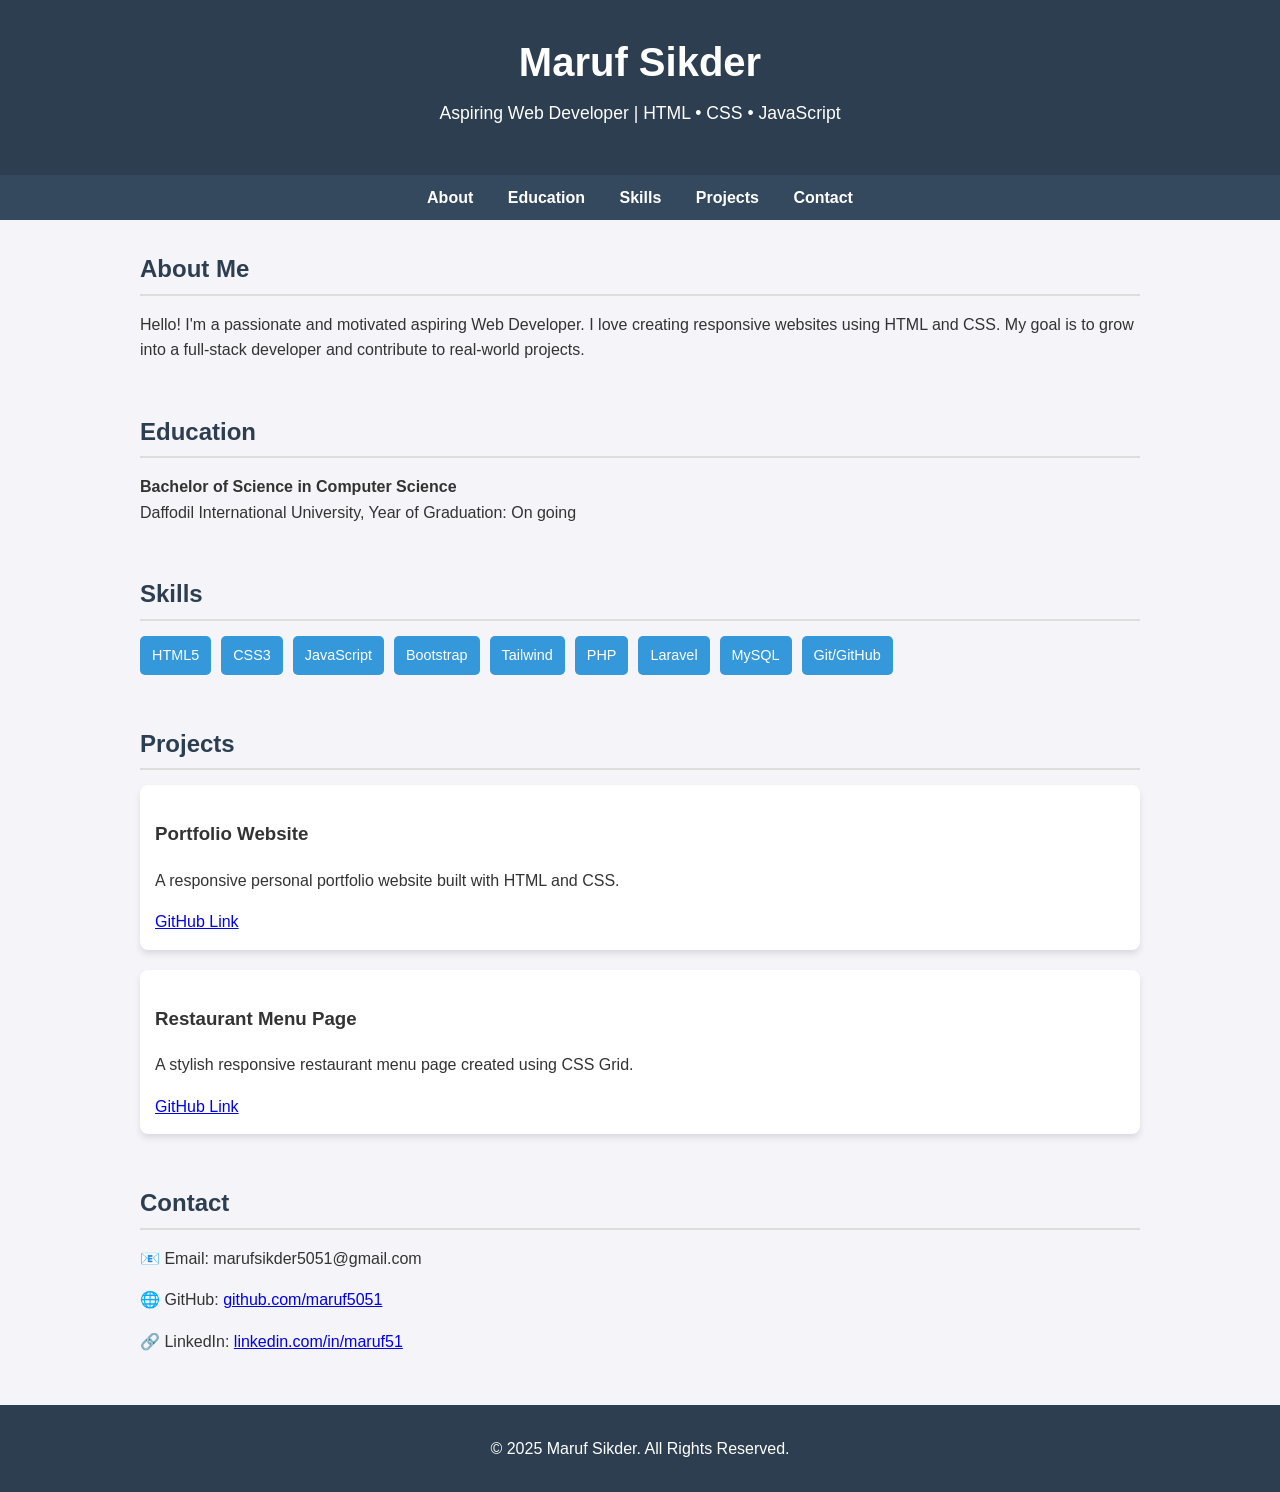
<file: personalResume/index.html>
<!DOCTYPE html>
<html lang="en">

<head>
    <meta charset="UTF-8">
    <meta name="viewport" content="width=device-width, initial-scale=1.0">
    <title>personal resume</title>
    <link rel="stylesheet" href="style.css">
</head>

<body>
    <!-- Header Part -->
    <header>
        <h1>Maruf Sikder</h1>
        <p>Aspiring Web Developer | HTML • CSS • JavaScript</p>
    </header>

    <!-- Navigation Bar -->
    <nav>
        <a href="#about">About</a>
        <a href="#education">Education</a>
        <a href="#skills">Skills</a>
        <a href="#projects">Projects</a>
        <a href="#contact">Contact</a>
    </nav>

    <div class="container">

        <!--About Me -->
        <section id="about">
            <h2>About Me</h2>
            <p>Hello! I'm a passionate and motivated aspiring Web Developer. I love creating
                responsive websites using HTML and CSS. My goal is to grow into a full-stack developer
                and contribute to real-world projects.</p>
        </section>

        <!-- Education Section -->
        <section id="education">
            <h2>Education</h2>
            <p><strong>Bachelor of Science in Computer Science</strong> <br>
                Daffodil International University, Year of Graduation: On going</p>
        </section>

        <!-- Skills Section -->
        <section id="skills">
            <h2>Skills</h2>
            <div class="skills-list">
                <div class="skill">HTML5</div>
                <div class="skill">CSS3</div>
                <div class="skill">JavaScript</div>
                <div class="skill">Bootstrap</div>
                <div class="skill">Tailwind</div>
                <div class="skill">PHP</div>
                <div class="skill">Laravel</div>
                <div class="skill">MySQL</div>
                <div class="skill">Git/GitHub</div>
            </div>
        </section>

        <!-- Project Section -->
        <section id="projects">
            <h2>Projects</h2>

            <div class="project">
                <h3>Portfolio Website</h3>
                <p>A responsive personal portfolio website built with HTML and CSS.</p>
                <a href="https://github.com/maruf5051/portfolio" target="_blank">GitHub Link</a>
            </div>

            <div class="project">
                <h3>Restaurant Menu Page</h3>
                <p>A stylish responsive restaurant menu page created using CSS Grid.</p>
                <a href="https://github.com/maruf5051/restaurant-menu" target="_blank">GitHub Link</a>
            </div>
        </section>

        <!-- Contact Section -->
        <section id="contact">
            <h2>Contact</h2>
            <p>📧 Email: marufsikder5051@gmail.com</p>
            <p>🌐 GitHub: <a href="https://github.com/maruf5051" target="_blank">github.com/maruf5051</a></p>
            <p>🔗 LinkedIn: <a href="https://linkedin.com/in/maruf51" target="_blank">linkedin.com/in/maruf51</a></p>
        </section>

    </div>

    <!-- Footer Section -->
    <footer>
        <p>&copy; 2025 Maruf Sikder. All Rights Reserved.</p>
    </footer>

</body>

</html>
</file>
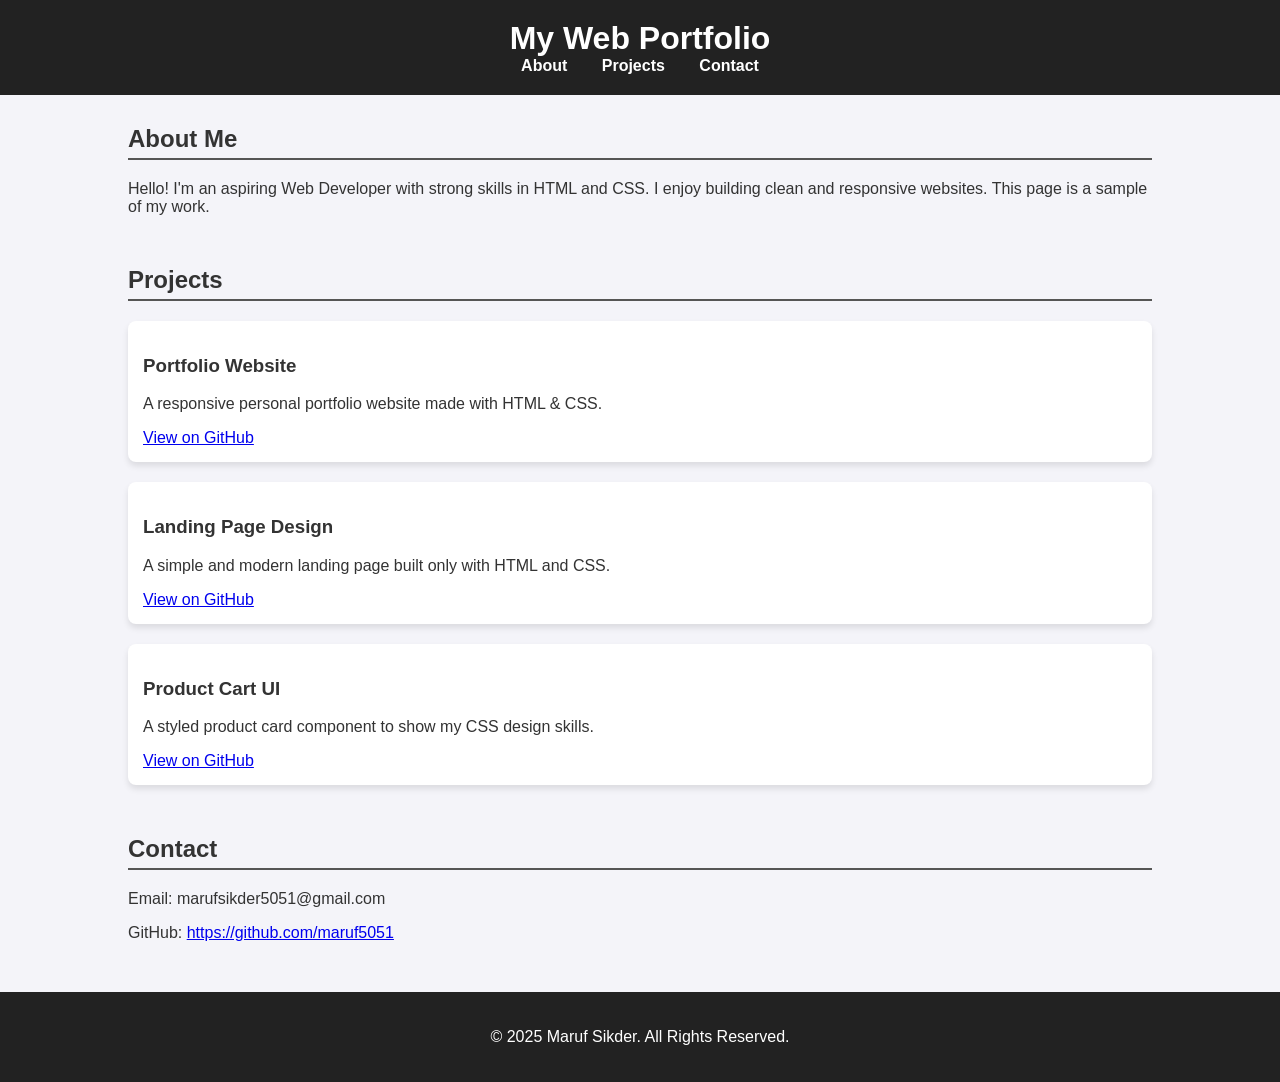
<file: simplePortfolio/index.html>
<!DOCTYPE html>
<html lang="en">

<head>
    <meta charset="UTF-8">
    <meta name="viewport" content="width=device-width, initial-scale=1.0">
    <title>portfolio</title>

    <!-- Link with CSS file -->
    <link rel="stylesheet" href="style.css">
</head>

<body>
    <!-- Header part -->
    <header>
        <h1>My Web Portfolio</h1>
        <nav>
            <a href="#about">About</a>
            <a href="#projects">Projects</a>
            <a href="#contact">Contact</a>
        </nav>
    </header>


    <div class="container">

        <section id="about">
            <h2>About Me</h2>
            <p>Hello! I'm an aspiring Web Developer with strong skills in HTML and CSS.
                I enjoy building clean and responsive websites. This page is a sample of my work.</p>
        </section>

        <section id="projects">
            <h2>Projects</h2>

            <div class="project">
                <h3>Portfolio Website</h3>
                <p>A responsive personal portfolio website made with HTML & CSS.</p>
                <a href="https://github.com/maruf5051">View on GitHub</a>
            </div>

            <div class="project">
                <h3>Landing Page Design</h3>
                <p>A simple and modern landing page built only with HTML and CSS.</p>
                <a href="https://github.com/maruf5051">View on GitHub</a>
            </div>

            <div class="project">
                <h3>Product Cart UI</h3>
                <p>A styled product card component to show my CSS design skills.</p>
                <a href="https://github.com/maruf5051">View on GitHub</a>
            </div>
        </section>

        <section id="contact">
            <h2>Contact</h2>
            <p>Email: marufsikder5051@gmail.com</p>
            <p>GitHub: <a href="https://github.com/maruf5051">https://github.com/maruf5051</a></p>
        </section>

    </div>

    <footer>
        <p>&copy; 2025 Maruf Sikder. All Rights Reserved.</p>
    </footer>


</body>

</html>
</file>
<file: personalResume/style.css>
body {
    font-family: Arial, Helvetica, sans-serif;
    margin: 0;
    background: #f4f4f9;
    color: #333;
    line-height: 1.6;
}

header {
    background: #2c3e50;
    color: white;
    text-align: center;
    padding: 30px 20px;
}

header h1 {
    margin: 0;
    font-size: 2.5rem;
}

header p {
    margin-top: 5px;
    font-size: 1.1rem;
}

nav {
    background: #34495e;
    padding: 10px;
    text-align: center;
}

nav a {
    color: white;
    text-decoration: none;
    margin: 0 15px;
    font-weight: bold;
}

nav a:hover {
    text-decoration: underline;
}

.container {
    width: 90%;
    max-width: 1000px;
    margin: 30px auto;
}

section {
    margin-bottom: 50px;
}

h2 {
    color: #2c3e50;
    border-bottom: 2px solid #ddd;
    padding-bottom: 5px;
    margin-bottom: 15px;
}

.skills-list {
    display: flex;
    flex-wrap: wrap;
    gap: 10px;
}

.skill {
    background: #3498db;
    color: white;
    border-radius: 5px;
    padding: 8px 12px;
    font-size: 0.9rem;
}

.project {
    background: white;
    border-radius: 8px;
    padding: 15px;
    margin-bottom: 20px;
    box-shadow: 0px 4px 6px rgba(0, 0, 0, 0.1);
    transition: transform 0.2s ease;
}

.project:hover {
    transform: translateY(-5px);
}

footer {
    background: #2c3e50;
    color: white;
    text-align: center;
    padding: 15px;
}


/* Responsive */

@media (max-width: 600px) {
    header h1 {
        font-size: 1.8rem;
    }

    nav a {
        margin: 0 8px;
        font-size: 0.9rem;
    }
}
</file>
<file: simplePortfolio/style.css>
body {
    font-family: Arial, sans-serif;
    margin: 0;
    padding: 0;
    background-color: #f4f4f9;
    color: #333;
}

header {
    background-color: #222;
    color: #fff;
    padding: 20px 0;
    text-align: center;
}

header h1 {
    margin: 0;
    font-size: 2rem;
    /* 1rem=16px*/
}

nav a {
    color: #fff;
    margin: 0 15px;
    text-decoration: none;
    font-weight: bold;
}

.container {
    width: 80%;
    margin: 30px auto;
}

section {
    margin-bottom: 50px;
}

h2 {
    border-bottom: 2px solid #555;
    padding-bottom: 5px;
    margin-bottom: 20px;
}

.project {
    background-color: #fff;
    border-radius: 8px;
    padding: 15px;
    margin-bottom: 20px;
    box-shadow: 0px 4px 6px rgba(0, 0, 0, 0.1);
    transition: transform 0.2s ease;
}

.project:hover {
    transform: translateY(-5px);
}

footer {
    background: #222;
    color: #fff;
    text-align: center;
    padding: 20px 0;
    position: relative;
    bottom: 0;
    width: 100%;
}
</file>
